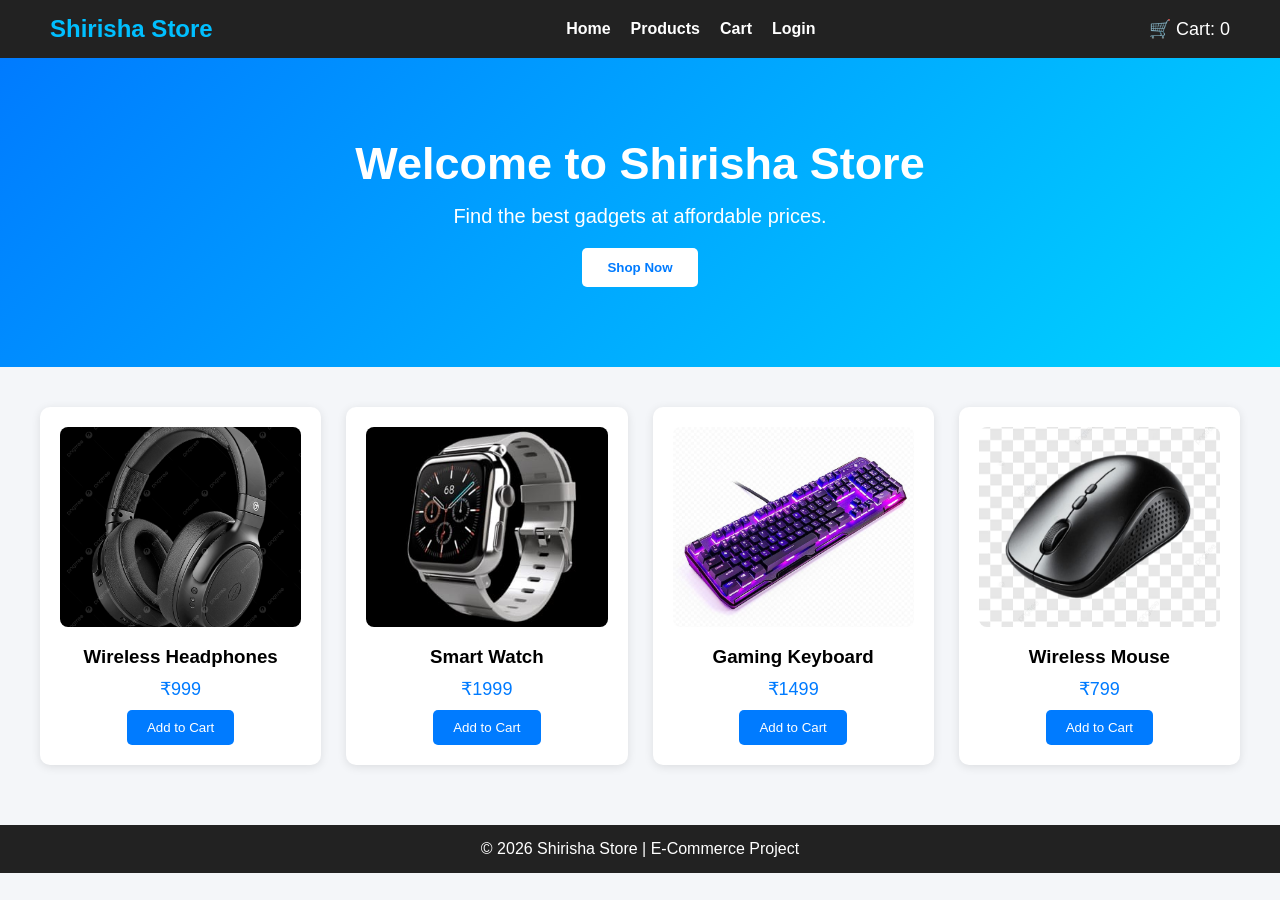
<file: index.html>
<!DOCTYPE html>
<html lang="en">
<head>
    <meta charset="UTF-8">
    <meta name="viewport" content="width=device-width, initial-scale=1.0">
    <title>Shirisha Store</title>
    <link rel="stylesheet" href="style.css">
</head>
<body>

    <!-- Header -->
    <header>
        <div class="logo">
            <h2>Shirisha Store</h2>
        </div>

        <nav>
            <ul>
                <li><a href="#">Home</a></li>
                <li><a href="#products">Products</a></li>
                <li><a href="cart.html">Cart</a></li>
                <li><a href="login.html">Login</a></li>
            </ul>
        </nav>

        <div id="cart-count">
            🛒 Cart: <span id="count">0</span>
        </div>
    </header>

    <!-- Hero Section -->
    <section class="hero">
        <h1>Welcome to Shirisha Store</h1>
        <p>Find the best gadgets at affordable prices.</p>
        <button onclick="scrollToProducts()">Shop Now</button>
    </section>

    <!-- Products -->
    <section id="products" class="products">

        <div class="product-card">
            <img src="images/wireless headphones.jpeg" alt="Headphones">
            <h3>Wireless Headphones</h3>
            <p>₹999</p>
            <button onclick="addToCart()">Add to Cart</button>
        </div>

        <div class="product-card">
            <img src="images/smart watch.jpeg" alt="Smart Watch">
            <h3>Smart Watch</h3>
            <p>₹1999</p>
            <button onclick="addToCart()">Add to Cart</button>
        </div>

        <div class="product-card">

             <img src="images/gaming keyboard.jpeg" alt="Keyboard">
            <h3>Gaming Keyboard</h3>
            <p>₹1499</p>
            <button onclick="addToCart()">Add to Cart</button>
        </div>

        <div class="product-card">

            <img src="images/wireless mouse.jpeg" alt="Mouse">
            <h3>Wireless Mouse</h3>
            <p>₹799</p>
            <button onclick="addToCart()">Add to Cart</button>
        </div>

    </section>

    <!-- Footer -->
    <footer>
        <p>© 2026 Shirisha Store | E-Commerce Project</p>
    </footer>

    <script src="script.js"></script>

</body>
</html>
</file>
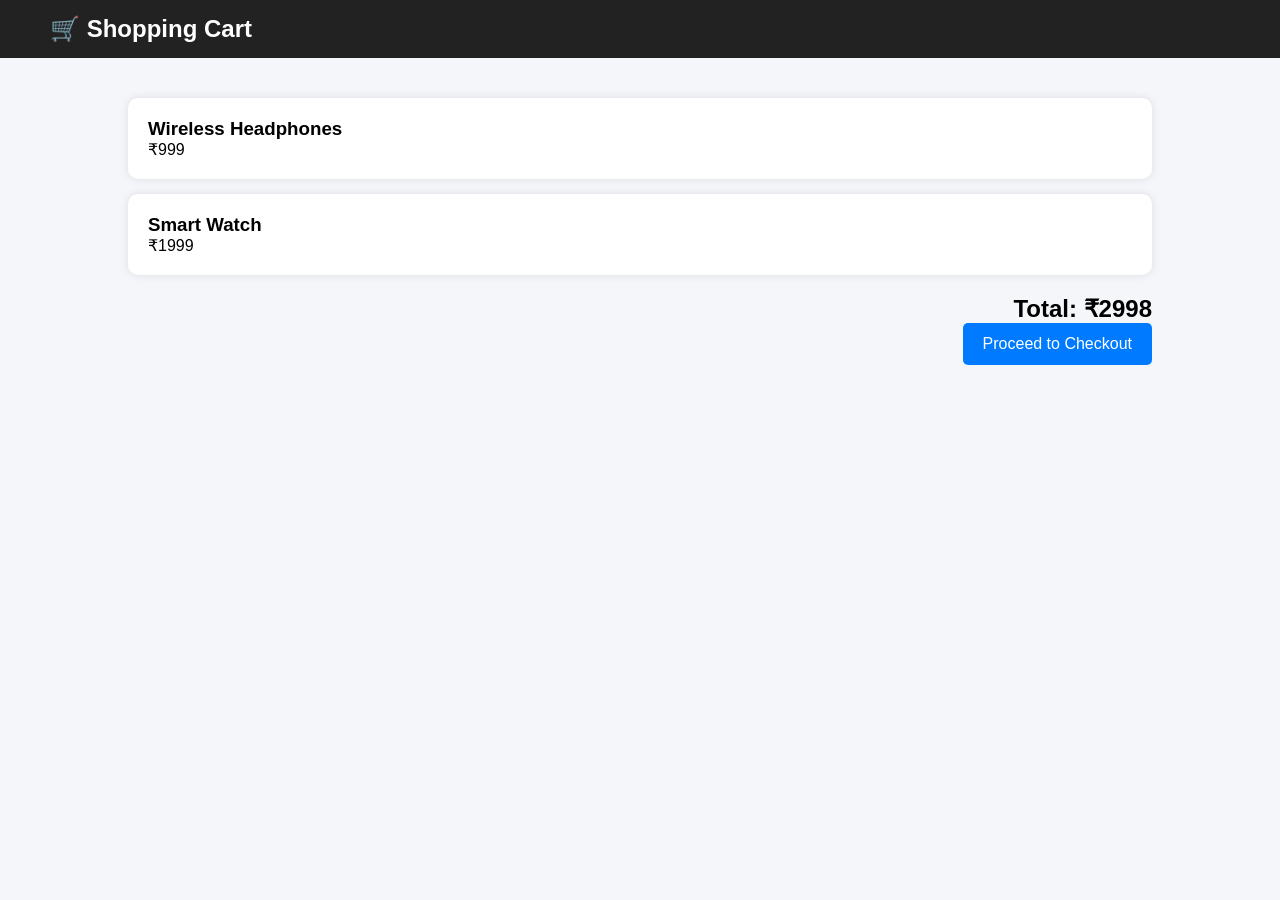
<file: cart.html>
<!DOCTYPE html>
<html lang="en">
<head>
    <meta charset="UTF-8">
    <meta name="viewport" content="width=device-width, initial-scale=1.0">
    <title>Cart - Shirisha Store</title>
    <link rel="stylesheet" href="style.css">
</head>
<body>

<header>
    <h2>🛒 Shopping Cart</h2>
</header>

<div class="cart-container">

    <div class="cart-item">
        <h3>Wireless Headphones</h3>
        <p>₹999</p>
    </div>

    <div class="cart-item">
        <h3>Smart Watch</h3>
        <p>₹1999</p>
    </div>

    <div class="total">
        <h2>Total: ₹2998</h2>

        <button onclick="window.location.href='checkout.html'">
            Proceed to Checkout
        </button>
    </div>

</div>

</body>
</html>
</file>
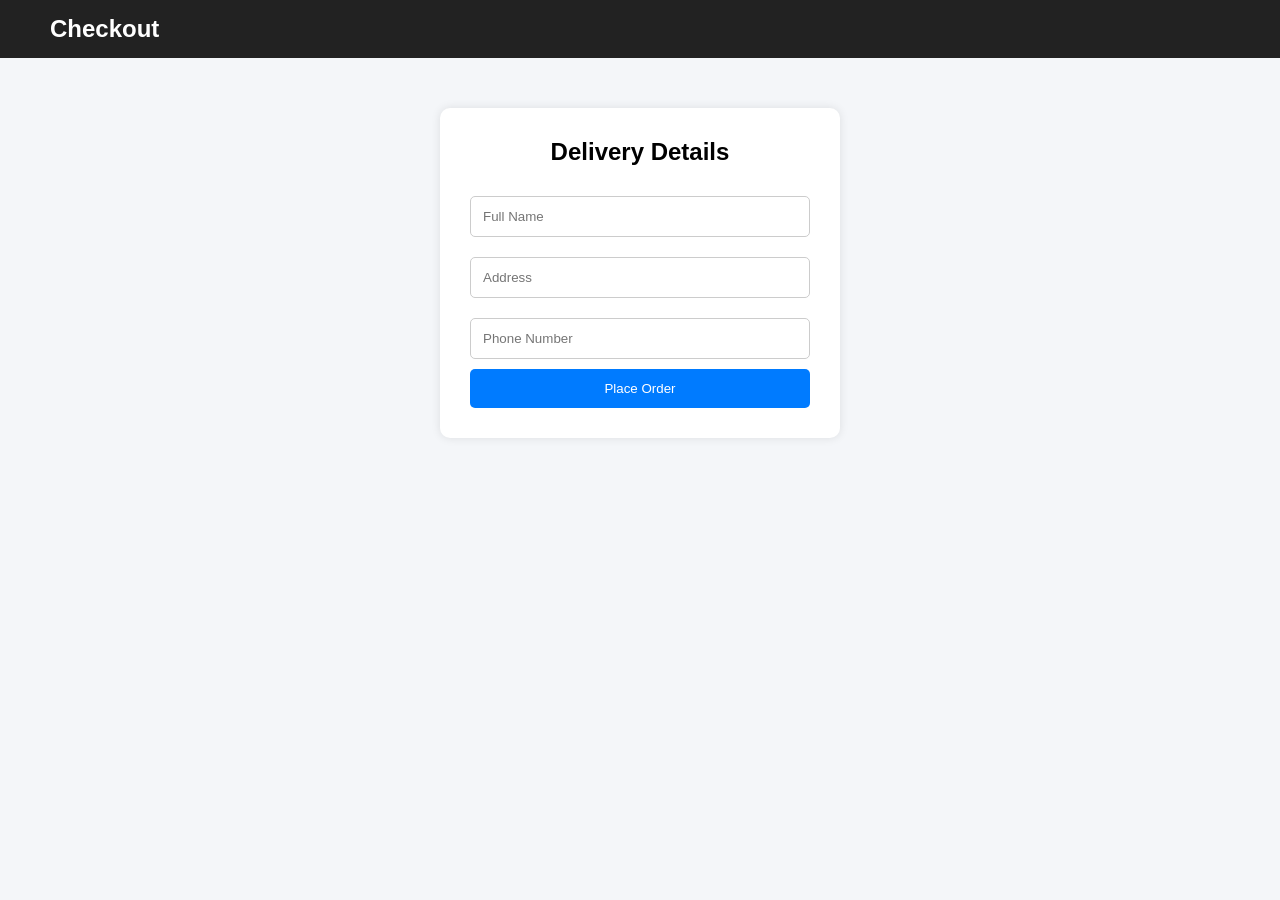
<file: checkout.html>
<!DOCTYPE html>
<html lang="en">
<head>
    <meta charset="UTF-8">
    <meta name="viewport" content="width=device-width, initial-scale=1.0">
    <title>Checkout - Shirisha Store</title>
    <link rel="stylesheet" href="style.css">
</head>
<body>

<header>
    <h2>Checkout</h2>
</header>

<div class="checkout-container">

    <h2>Delivery Details</h2>

    <input type="text" placeholder="Full Name" required>

    <input type="text" placeholder="Address" required>

    <input type="text" placeholder="Phone Number" required>

    <button onclick="placeOrder()">Place Order</button>

</div>

<script>
function placeOrder(){
    alert("🎉 Order Placed Successfully!");
    window.location.href="index.html";
}
</script>

</body>
</html>
</file>
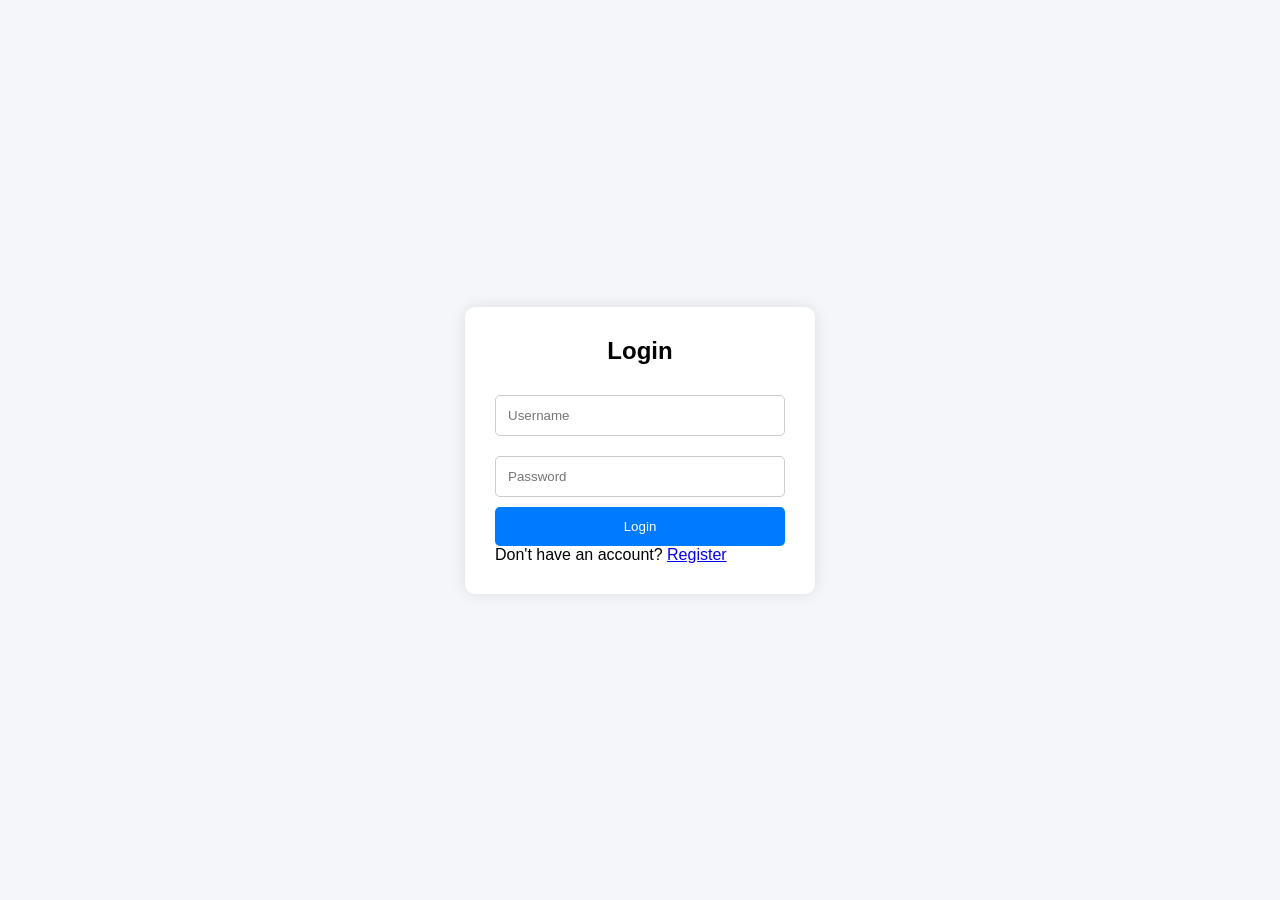
<file: login.html>
<!DOCTYPE html>
<html lang="en">
<head>
    <meta charset="UTF-8">
    <meta name="viewport" content="width=device-width, initial-scale=1.0">
    <title>Login - Shirisha Store</title>
    <link rel="stylesheet" href="style.css">
</head>
<body>

<div class="login-container">
    <form class="login-form">
        <h2>Login</h2>

        <input type="text" placeholder="Username" required>

        <input type="password" placeholder="Password" required>

        <button type="button" onclick="login()">Login</button>

        <p>Don't have an account?
<a href="#">Register</a>
</p>
    </form>
</div>

<script>
function login(){
    alert("Login Successful!");
    window.location.href="index.html";
}
</script>

</body>
</html>
</file>
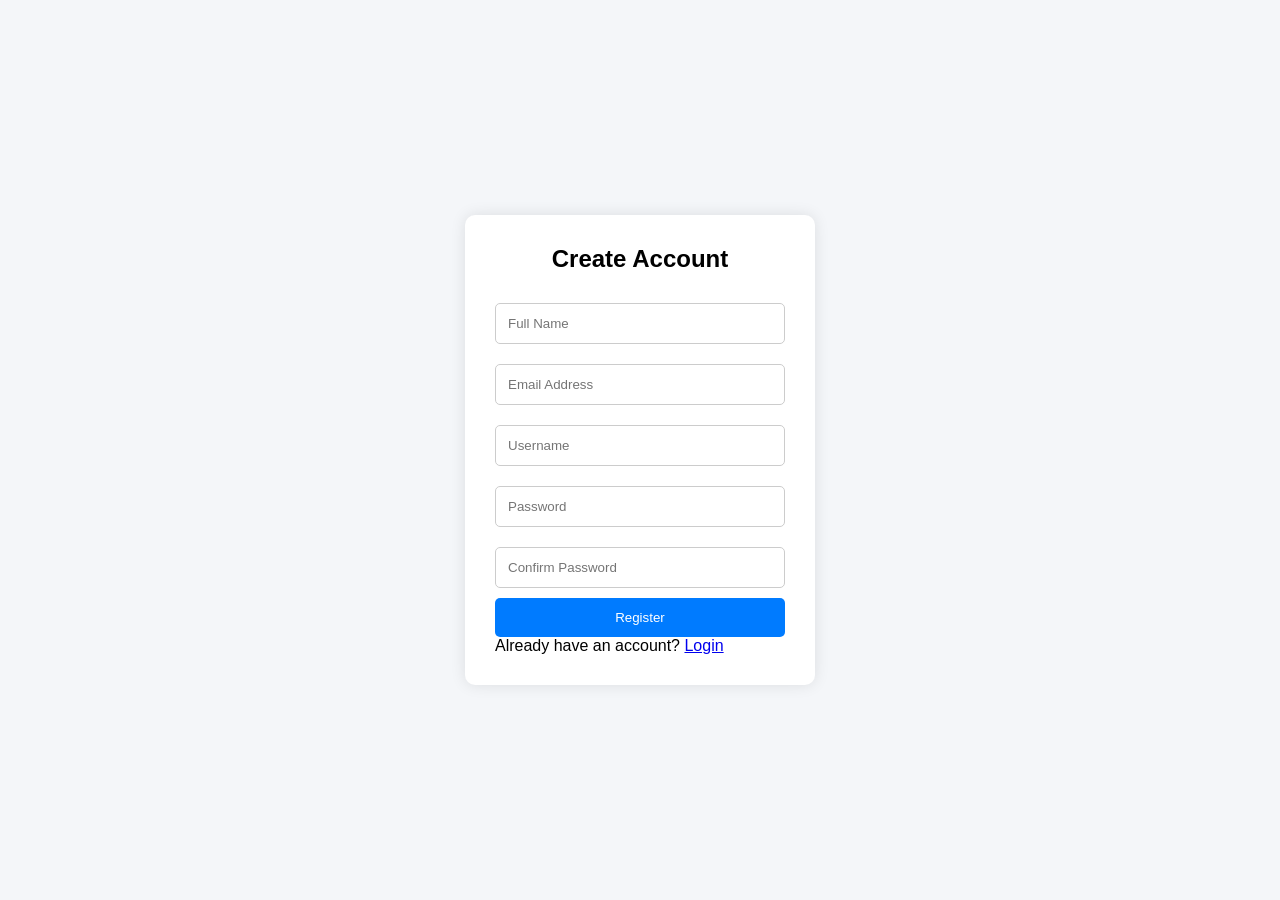
<file: register.html>
<!DOCTYPE html>
<html lang="en">
<head>
    <meta charset="UTF-8">
    <meta name="viewport" content="width=device-width, initial-scale=1.0">
    <title>Register - Shirisha Store</title>
    <link rel="stylesheet" href="style.css">
</head>
<body>

<div class="login-container">
    <form class="login-form">

        <h2>Create Account</h2>

        <input type="text" placeholder="Full Name" required>

        <input type="email" placeholder="Email Address" required>

        <input type="text" placeholder="Username" required>

        <input type="password" placeholder="Password" required>

        <input type="password" placeholder="Confirm Password" required>

        <button type="button" onclick="register()">
            Register
        </button>

        <p>
            Already have an account?
            <a href="login.html">Login</a>
        </p>

    </form>
</div>

<script>
function register(){
    alert("Registration Successful!");
    window.location.href = "login.html";
}
</script>

</body>
</html>
</file>
<file: style.css>
*{
    margin:0;
    padding:0;
    box-sizing:border-box;
    font-family:Arial, sans-serif;
}

body{
    background:#f4f6f9;
}

/* Header */
header{
    background:#222;
    color:white;
    padding:15px 50px;
    display:flex;
    justify-content:space-between;
    align-items:center;
}

.logo h2{
    color:#00bfff;
}

nav ul{
    list-style:none;
    display:flex;
}

nav ul li{
    margin-left:20px;
}

nav ul li a{
    color:white;
    text-decoration:none;
    font-weight:bold;
}

nav ul li a:hover{
    color:#00bfff;
}

#cart-count{
    font-size:18px;
}

/* Hero Section */
.hero{
    text-align:center;
    padding:80px 20px;
    background:linear-gradient(135deg,#007bff,#00d4ff);
    color:white;
}

.hero h1{
    font-size:45px;
    margin-bottom:15px;
}

.hero p{
    font-size:20px;
    margin-bottom:20px;
}

.hero button{
    padding:12px 25px;
    border:none;
    border-radius:5px;
    background:white;
    color:#007bff;
    font-weight:bold;
    cursor:pointer;
}

.hero button:hover{
    background:#f0f0f0;
}

/* Products */
.products{
    display:grid;
    grid-template-columns:repeat(auto-fit,minmax(220px,1fr));
    gap:25px;
    padding:40px;
}

.product-card{
    background:white;
    border-radius:10px;
    padding:20px;
    text-align:center;
    box-shadow:0 2px 10px rgba(0,0,0,0.1);
    transition:0.3s;
}

.product-card:hover{
    transform:translateY(-5px);
}

.product-card img{
    width:100%;
    height:200px;
    object-fit:cover;
    border-radius:8px;
}

.product-card h3{
    margin:15px 0 10px;
}

.product-card p{
    font-size:18px;
    color:#007bff;
    margin-bottom:10px;
}

.product-card button{
    background:#007bff;
    color:white;
    border:none;
    padding:10px 20px;
    border-radius:5px;
    cursor:pointer;
}

.product-card button:hover{
    background:#0056b3;
}

/* Footer */
footer{
    background:#222;
    color:white;
    text-align:center;
    padding:15px;
    margin-top:20px;
}
.login-container{
    display:flex;
    justify-content:center;
    align-items:center;
    height:100vh;
    background:#f4f6f9;
}

.login-form{
    background:white;
    padding:30px;
    width:350px;
    border-radius:10px;
    box-shadow:0 0 15px rgba(0,0,0,0.1);
}

.login-form h2{
    text-align:center;
    margin-bottom:20px;
}

.login-form input{
    width:100%;
    padding:12px;
    margin:10px 0;
    border:1px solid #ccc;
    border-radius:5px;
}

.login-form button{
    width:100%;
    padding:12px;
    background:#007bff;
    color:white;
    border:none;
    border-radius:5px;
    cursor:pointer;
}

.login-form button:hover{
    background:#0056b3;
}
.cart-container{
    width:80%;
    margin:40px auto;
}

.cart-item{
    background:white;
    padding:20px;
    margin-bottom:15px;
    border-radius:10px;
    box-shadow:0 0 10px rgba(0,0,0,0.1);
}

.total{
    text-align:right;
    margin-top:20px;
}
.total button{
    background:#007bff;
    color:white;
    border:none;
    padding:12px 20px;
    border-radius:5px;
    cursor:pointer;
    font-size:16px;
}

.total button:hover{
    background:#0056b3;
}
.checkout-container{
    width:400px;
    margin:50px auto;
    background:white;
    padding:30px;
    border-radius:10px;
    box-shadow:0 0 10px rgba(0,0,0,0.1);
}

.checkout-container h2{
    text-align:center;
    margin-bottom:20px;
}

.checkout-container input{
    width:100%;
    padding:12px;
    margin:10px 0;
    border:1px solid #ccc;
    border-radius:5px;
}

.checkout-container button{
    width:100%;
    padding:12px;
    background:#007bff;
    color:white;
    border:none;
    border-radius:5px;
    cursor:pointer;
}
</file>
